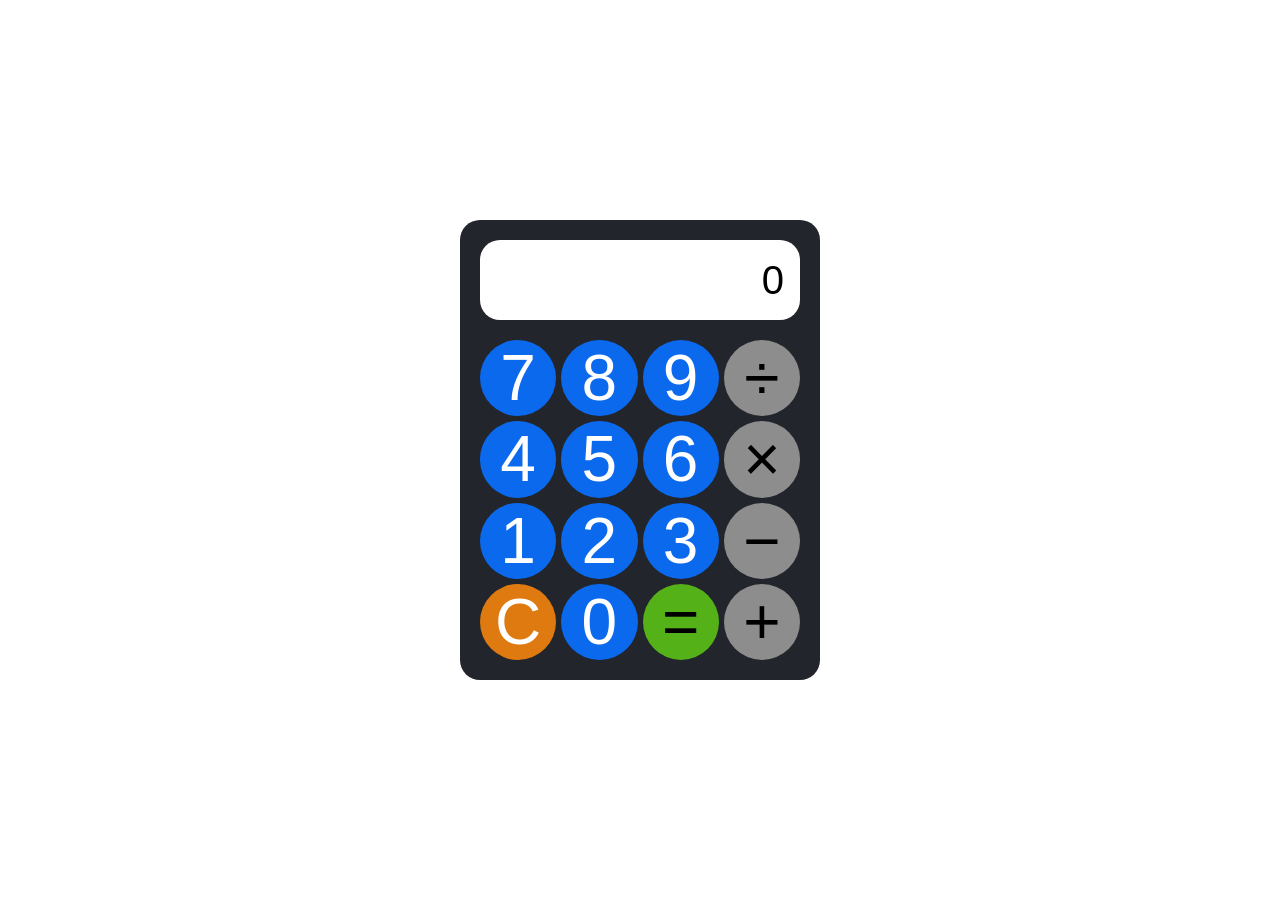
<file: Lab 2/index.html>
<!doctype html>
<html lang="en">
  <head>
    <meta charset="UTF-8" />
    <meta name="viewport" content="width=device-width, initial-scale=1.0" />
    <title>Calculator</title>
    <link rel="stylesheet" href="style.css" />
  </head>
  <body>
    <div class="calculator">
      <div class="display">0</div>

      <div class="buttons">
        <button class="btn">7</button>
        <button class="btn">8</button>
        <button class="btn">9</button>
        <button class="btn operator">÷</button>

        <button class="btn">4</button>
        <button class="btn">5</button>
        <button class="btn">6</button>
        <button class="btn operator">×</button>

        <button class="btn">1</button>
        <button class="btn">2</button>
        <button class="btn">3</button>
        <button class="btn operator">−</button>

        <button class="btn clear">C</button>
        <button class="btn">0</button>
        <button class="btn equals">=</button>
        <button class="btn operator">+</button>
      </div>
    </div>
    <script src="script.js"></script>
  </body>
</html>
</file>
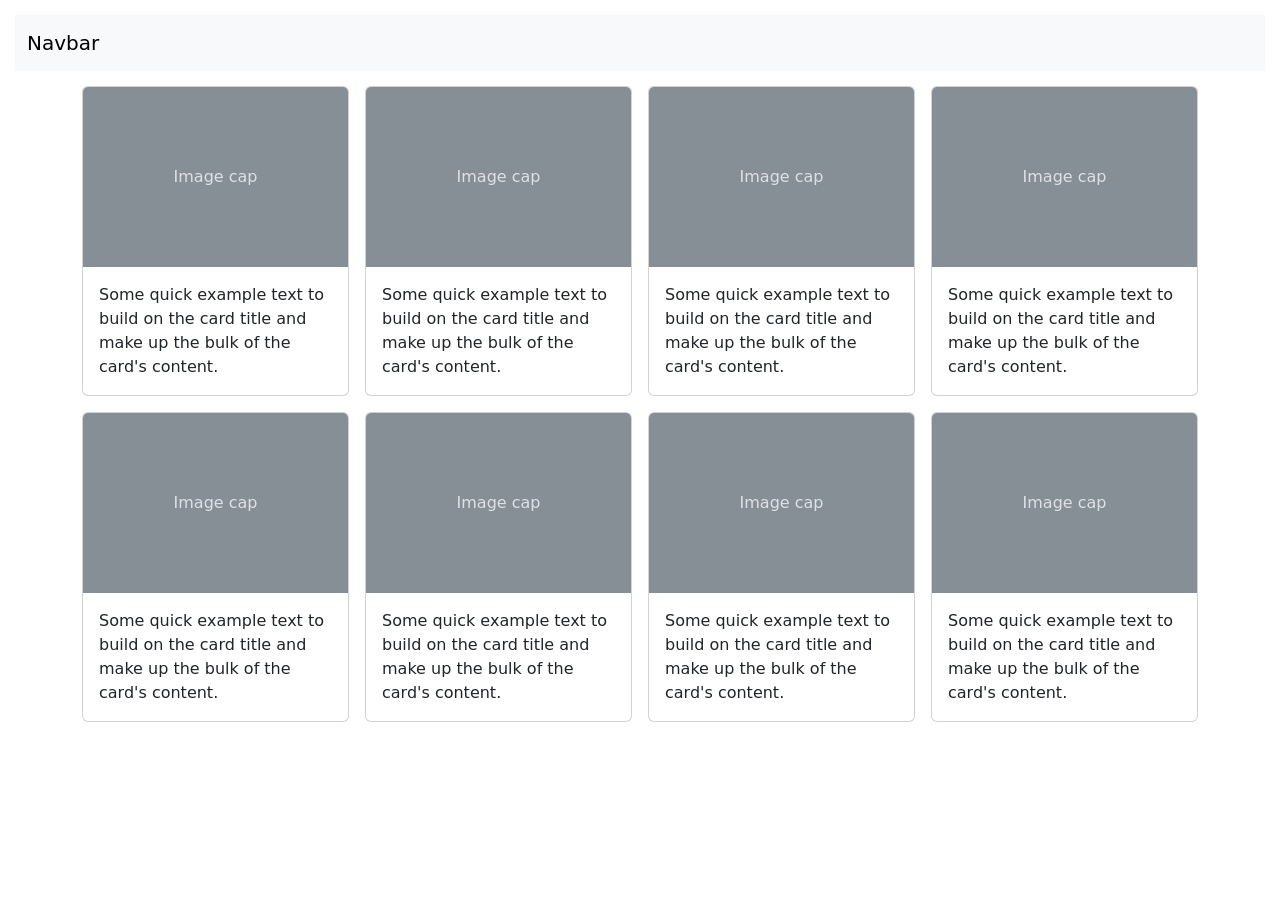
<file: Lab 4/index.html>
<!doctype html>
<html lang="en">
  <head>
    <meta charset="utf-8" />
    <meta name="viewport" content="width=device-width, initial-scale=1" />
    <title>Lab #4 Bootstrap</title>
    <link
      href="https://cdn.jsdelivr.net/npm/bootstrap@5.3.9/dist/css/bootstrap.min.css"
      rel="stylesheet"
      integrity="sha384-yEPZ7jP9S0QKiUQ0m3jjsO4ProIW7wvR9gXkI7JOGa2XVsw53Yke2bsdkBbjmmiX"
      crossorigin="anonymous"
    />
  </head>

  <body>
    <nav class="navbar navbar-expand-lg bg-body-tertiary" style="margin: 15px">
      <div class="container-fluid">
        <a class="navbar-brand" href="#">Navbar</a>
      </div>
    </nav>

    <div class="container">
      <div class="row row-cols-1 row-cols-md-2 row-cols-lg-4 g-3">
        <div class="col">
          <div class="card mx-auto" style="max-width: 18rem">
            <svg
              aria-label="Placeholder: Image cap"
              class="bd-placeholder-img card-img-top"
              height="180"
              preserveAspectRatio="xMidYMid slice"
              role="img"
              width="100%"
              xmlns="http://www.w3.org/2000/svg"
            >
              <title>Placeholder</title>
              <rect width="100%" height="100%" fill="#868e96"></rect>
              <text
                x="50%"
                y="50%"
                fill="#dee2e6"
                dy=".3em"
                text-anchor="middle"
              >
                Image cap
              </text>
            </svg>
            <div class="card-body">
              <p class="card-text">
                Some quick example text to build on the card title and make up
                the bulk of the card's content.
              </p>
            </div>
          </div>
        </div>

        <div class="col">
          <div class="card mx-auto" style="max-width: 18rem">
            <svg
              aria-label="Placeholder: Image cap"
              class="bd-placeholder-img card-img-top"
              height="180"
              preserveAspectRatio="xMidYMid slice"
              role="img"
              width="100%"
              xmlns="http://www.w3.org/2000/svg"
            >
              <title>Placeholder</title>
              <rect width="100%" height="100%" fill="#868e96"></rect>
              <text
                x="50%"
                y="50%"
                fill="#dee2e6"
                dy=".3em"
                text-anchor="middle"
              >
                Image cap
              </text>
            </svg>
            <div class="card-body">
              <p class="card-text">
                Some quick example text to build on the card title and make up
                the bulk of the card's content.
              </p>
            </div>
          </div>
        </div>

        <div class="col">
          <div class="card mx-auto" style="max-width: 18rem">
            <svg
              aria-label="Placeholder: Image cap"
              class="bd-placeholder-img card-img-top"
              height="180"
              preserveAspectRatio="xMidYMid slice"
              role="img"
              width="100%"
              xmlns="http://www.w3.org/2000/svg"
            >
              <title>Placeholder</title>
              <rect width="100%" height="100%" fill="#868e96"></rect>
              <text
                x="50%"
                y="50%"
                fill="#dee2e6"
                dy=".3em"
                text-anchor="middle"
              >
                Image cap
              </text>
            </svg>
            <div class="card-body">
              <p class="card-text">
                Some quick example text to build on the card title and make up
                the bulk of the card's content.
              </p>
            </div>
          </div>
        </div>

        <div class="col">
          <div class="card mx-auto" style="max-width: 18rem">
            <svg
              aria-label="Placeholder: Image cap"
              class="bd-placeholder-img card-img-top"
              height="180"
              preserveAspectRatio="xMidYMid slice"
              role="img"
              width="100%"
              xmlns="http://www.w3.org/2000/svg"
            >
              <title>Placeholder</title>
              <rect width="100%" height="100%" fill="#868e96"></rect>
              <text
                x="50%"
                y="50%"
                fill="#dee2e6"
                dy=".3em"
                text-anchor="middle"
              >
                Image cap
              </text>
            </svg>
            <div class="card-body">
              <p class="card-text">
                Some quick example text to build on the card title and make up
                the bulk of the card's content.
              </p>
            </div>
          </div>
        </div>

        <div class="col">
          <div class="card mx-auto" style="max-width: 18rem">
            <svg
              aria-label="Placeholder: Image cap"
              class="bd-placeholder-img card-img-top"
              height="180"
              preserveAspectRatio="xMidYMid slice"
              role="img"
              width="100%"
              xmlns="http://www.w3.org/2000/svg"
            >
              <title>Placeholder</title>
              <rect width="100%" height="100%" fill="#868e96"></rect>
              <text
                x="50%"
                y="50%"
                fill="#dee2e6"
                dy=".3em"
                text-anchor="middle"
              >
                Image cap
              </text>
            </svg>
            <div class="card-body">
              <p class="card-text">
                Some quick example text to build on the card title and make up
                the bulk of the card's content.
              </p>
            </div>
          </div>
        </div>

        <div class="col">
          <div class="card mx-auto" style="max-width: 18rem">
            <svg
              aria-label="Placeholder: Image cap"
              class="bd-placeholder-img card-img-top"
              height="180"
              preserveAspectRatio="xMidYMid slice"
              role="img"
              width="100%"
              xmlns="http://www.w3.org/2000/svg"
            >
              <title>Placeholder</title>
              <rect width="100%" height="100%" fill="#868e96"></rect>
              <text
                x="50%"
                y="50%"
                fill="#dee2e6"
                dy=".3em"
                text-anchor="middle"
              >
                Image cap
              </text>
            </svg>
            <div class="card-body">
              <p class="card-text">
                Some quick example text to build on the card title and make up
                the bulk of the card's content.
              </p>
            </div>
          </div>
        </div>

        <div class="col">
          <div class="card mx-auto" style="max-width: 18rem">
            <svg
              aria-label="Placeholder: Image cap"
              class="bd-placeholder-img card-img-top"
              height="180"
              preserveAspectRatio="xMidYMid slice"
              role="img"
              width="100%"
              xmlns="http://www.w3.org/2000/svg"
            >
              <title>Placeholder</title>
              <rect width="100%" height="100%" fill="#868e96"></rect>
              <text
                x="50%"
                y="50%"
                fill="#dee2e6"
                dy=".3em"
                text-anchor="middle"
              >
                Image cap
              </text>
            </svg>
            <div class="card-body">
              <p class="card-text">
                Some quick example text to build on the card title and make up
                the bulk of the card's content.
              </p>
            </div>
          </div>
        </div>

        <div class="col">
          <div class="card mx-auto" style="max-width: 18rem">
            <svg
              aria-label="Placeholder: Image cap"
              class="bd-placeholder-img card-img-top"
              height="180"
              preserveAspectRatio="xMidYMid slice"
              role="img"
              width="100%"
              xmlns="http://www.w3.org/2000/svg"
            >
              <title>Placeholder</title>
              <rect width="100%" height="100%" fill="#868e96"></rect>
              <text
                x="50%"
                y="50%"
                fill="#dee2e6"
                dy=".3em"
                text-anchor="middle"
              >
                Image cap
              </text>
            </svg>
            <div class="card-body">
              <p class="card-text">
                Some quick example text to build on the card title and make up
                the bulk of the card's content.
              </p>
            </div>
          </div>
        </div>
      </div>
    </div>

    <script
      src="https://cdn.jsdelivr.net/npm/@popperjs/core@2.11.8/dist/umd/popper.min.js"
      integrity="sha384-I7E8VVD/ismYTF4hNIPjVp/Zjvgyol6VFvRkX/vR+Vc4jQkC+hVqc2pM8ODewa9r"
      crossorigin="anonymous"
    ></script>
    <script
      src="https://cdn.jsdelivr.net/npm/bootstrap@5.3.9/dist/js/bootstrap.bundle.min.js"
      integrity="sha384-WyOxWvTyr1QaMPfiPJSv76iReVthorl5uWlFtZPyK0IEB0hGzo9y5Bp9mYanr8Bu"
      crossorigin="anonymous"
    ></script>
  </body>
</html>
</file>
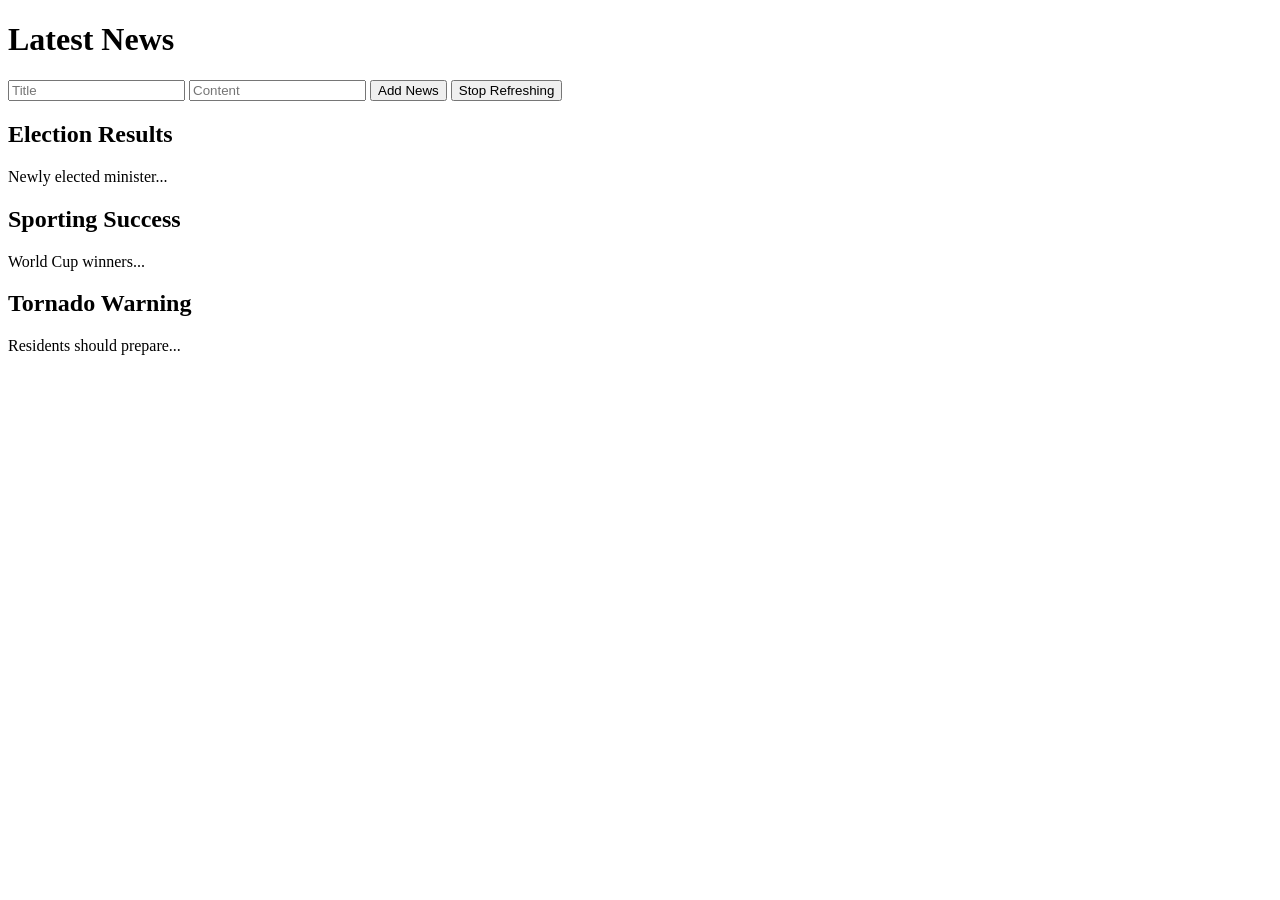
<file: Lab 5/index.html>
<!doctype html>
<html lang="en">
  <head>
    <meta charset="UTF-8" />
    <meta name="viewport" content="width=device-width, initial-scale=1.0" />
    <title>News Website</title>
  </head>

  <body>
    <h1>Latest News</h1>

    <input type="text" id="news-title-input" placeholder="Title" />
    <input type="text" id="news-content-input" placeholder="Content" />
    <button type="button" onclick="addNews()">Add News</button>

    <button type="button" id="stop-button">Stop Refreshing</button>

    <template id="news-template">
      <div class="news-item">
        <h2 class="news-title"></h2>
        <p class="news-content"></p>
      </div>
    </template>

    <div id="news-container"></div>

    <script>
      let news = [
        {
          id: 1,
          title: "Election Results",
          content: "Newly elected minister...",
        },
        { id: 2, title: "Sporting Success", content: "World Cup winners..." },
        {
          id: 3,
          title: "Tornado Warning",
          content: "Residents should prepare...",
        },
      ];

      function addNewsItem(article) {
        const template = document
          .getElementById("news-template")
          .content.cloneNode(true);
        template.querySelector(".news-title").innerText = article.title;
        template.querySelector(".news-content").innerText = article.content;
        document.querySelector("#news-container").appendChild(template);
      }

      function renderNews() {
        const container = document.querySelector("#news-container");
        container.innerHTML = "";

        news.forEach(function (article) {
          addNewsItem(article);
        });

        console.log("news refreshed");
      }

      function addNews() {
        const titleInput = document.querySelector("#news-title-input");
        const contentInput = document.querySelector("#news-content-input");

        if (
          titleInput.value.trim() === "" ||
          contentInput.value.trim() === ""
        ) {
          return;
        }

        news.push({
          id: news.length + 1,
          title: titleInput.value,
          content: contentInput.value,
        });

        titleInput.value = "";
        contentInput.value = "";
      }

      renderNews();
      const refreshTimer = setInterval(renderNews, 5000);

      const stopButton = document.querySelector("#stop-button");

      stopButton.addEventListener("click", function () {
        clearInterval(refreshTimer);
        stopButton.innerText = "Refreshing stopped";
      });
    </script>
  </body>
</html>
</file>
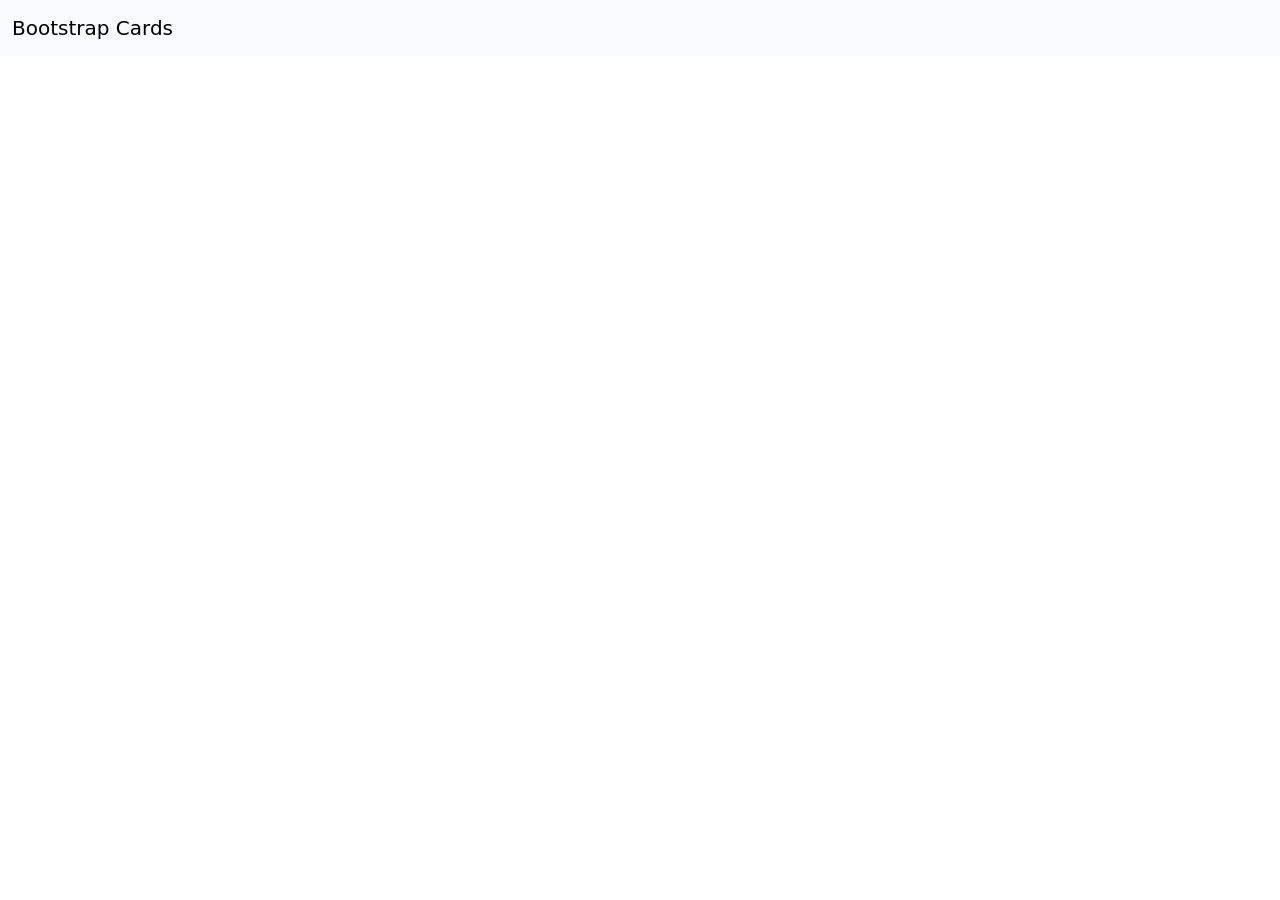
<file: Lab 6/index.html>
<!doctype html>
<html lang="en">
  <head>
    <meta charset="utf-8" />
    <meta name="viewport" content="width=device-width, initial-scale=1" />
    <title>Lab #6 Fetch Posts</title>
    <link
      href="https://cdn.jsdelivr.net/npm/bootstrap@5.3.9/dist/css/bootstrap.min.css"
      rel="stylesheet"
      integrity="sha384-yEPZ7jP9S0QKiUQ0m3jjsO4ProIW7wvR9gXkI7JOGa2XVsw53Yke2bsdkBbjmmiX"
      crossorigin="anonymous"
    />
  </head>

  <body>
    <nav class="navbar bg-body-tertiary">
      <div class="container-fluid">
        <a class="navbar-brand">Bootstrap Cards</a>
      </div>
    </nav>

    <template id="post-template">
      <div class="col">
        <div class="card h-100">
          <div class="card-body">
            <h5 class="card-title"></h5>
            <p class="card-text"></p>
          </div>
        </div>
      </div>
    </template>

    <div class="container my-4">
      <div
        id="post-list"
        class="row row-cols-1 row-cols-md-2 row-cols-lg-4 g-3"
      ></div>
    </div>
    <script>
      const postList = document.querySelector("#post-list");

      function addPost(post) {
        const template = document
          .getElementById("post-template")
          .content.cloneNode(true);
        template.querySelector(".card-title").innerText = post.title;
        template.querySelector(".card-text").innerText = post.body;
        postList.appendChild(template);
      }

      function getPosts() {
        fetch("https://jsonplaceholder.typicode.com/posts?_limit=10")
          .then(function (response) {
            return response.json();
          })
          .then(function (posts) {
            postList.innerHTML = "";
            posts.forEach(function (post) {
              addPost(post);
            });
          })
          .catch(function (error) {
            console.log("Something went wrong:", error);
          });
      }

      getPosts();
    </script>
  </body>
</html>
</file>
<file: Lab 2/style.css>
body {
  margin: 0;
  min-height: 100vh;
  display: flex;
  justify-content: center;
  align-items: center;
  background: #ffffff;
  font-family: Arial, Helvetica, sans-serif;
}

.calculator {
  width: 320px;
  padding: 20px;
  background: #22252b;
  border-radius: 20px;
}

.display {
  height: 80px;
  margin-bottom: 20px;
  padding: 0 16px;
  display: flex;
  align-items: center;
  justify-content: flex-end;
  background: #ffffff;
  border-radius: 20px;
  color: #000000;
  font-size: 2.5rem;
  overflow: hidden;
}

.buttons {
  display: grid;
  grid-template-columns: repeat(4, 1fr);
  gap: 5px;
}

.btn {
  aspect-ratio: 1 / 1;
  border: none;
  border-radius: 50%;
  background: #0b69ed;
  color: #ffffff;
  font-size: 4rem;
  cursor: pointer;
}

.btn:hover {
  filter: brightness(1.2);
}

.btn:active {
  transform: scale(0.94);
}

.operator {
  background: #8d8d8d;
  color: #000000;
  font-size: 4rem;
}

.equals {
  background: #55b118;
  color: #000000;
  font-size: 4rem;
}

.clear {
  background: #de7a10;
}
</file>
